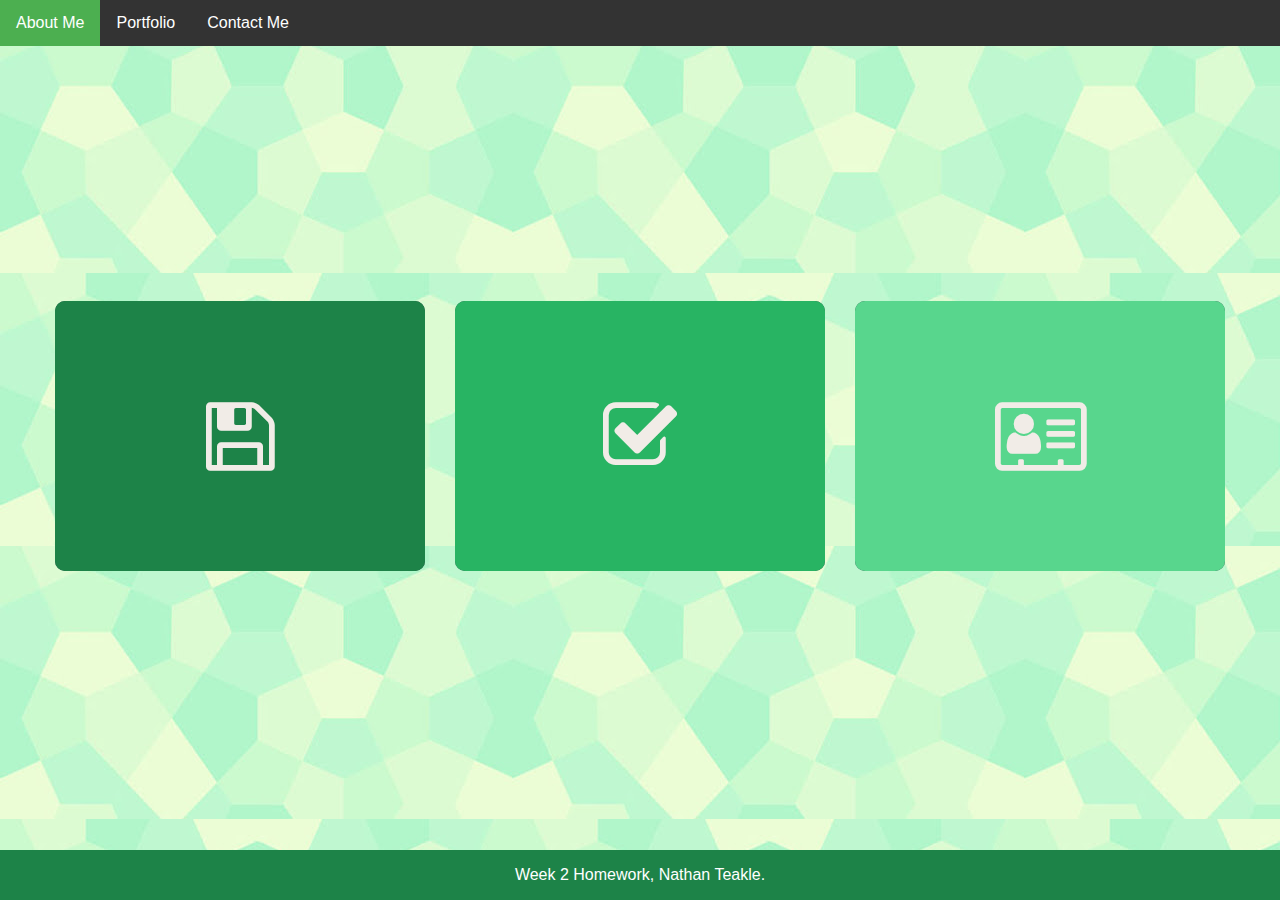
<file: index.html>
<!DOCTYPE html>
<!-- saved from url=(0038)file:///Users/user/Desktop/3boxes.html -->
<html>

<head>
    <meta http-equiv="Content-Type" content="text/html; charset=windows-1252">
    <meta name="viewport" content="width=device-width, initial-scale=1.0">
    <title>Week 1 Homework</title>
    <link rel="stylesheet" type="text/css" href="style2.css">
    <link href="https://www.stackpath.boostrapcdn.com/font-awesome/4.7.0/css/font-awesome.min.css" rel="stylesheet">
    <link rel="stylesheet" href="https://cdnjs.cloudflare.com/ajax/libs/font-awesome/4.7.0/css/font-awesome.min.css">
</head>

<body>

    <ul>
        <li><a class="active" href="index.html">About Me</a></li>
        <li><a href="portfolio.html">Portfolio</a></li>
        <li><a href="contact.html">Contact Me</a></li>
    </ul>

    <style>
        body {
            background-image: url('unnamed.jpg');
        }
    </style>
    <div class="container">
        <div class="box">
            <div class="icon"><i class="fa fa-floppy-o" aria-hidden="true"></i></div>
            <div class="content">
                <h3>Current Studies</h3>
                <p>Currently studying Software Engineering &amp; Web Development at The Univeristy of Adelaide through
                    their Coding Bootcamp. </p>
            </div>
        </div>
        <div class="box">
            <div class="icon"><i class="fa fa-check-square-o" aria-hidden="true"></i></div>
            <div class="content">
                <h3>Goals</h3>
                <p>To deepen my understanding of Coding &amp; Software through this course. I would also love to
                    eventually work in this industry.</p>
            </div>
        </div>
        <div class="box">
            <div class="icon"><i class="fa fa-address-card-o" aria-hidden="true"></i></div>
            <div class="content">
                <h3>Hobbies</h3>
                <p>I Am a Huge F1 Fan, plus I also really enjoy playing Cricket and Rainbow Six Siege. I also enjoy
                    watching movies and for some reason I like reading books.
                </p>
            </div>
        </div>
    </div>
    <div class="footer">
        <p>Week 2 Homework, Nathan Teakle.</p>
    </div>
</body>

</html>
</file>
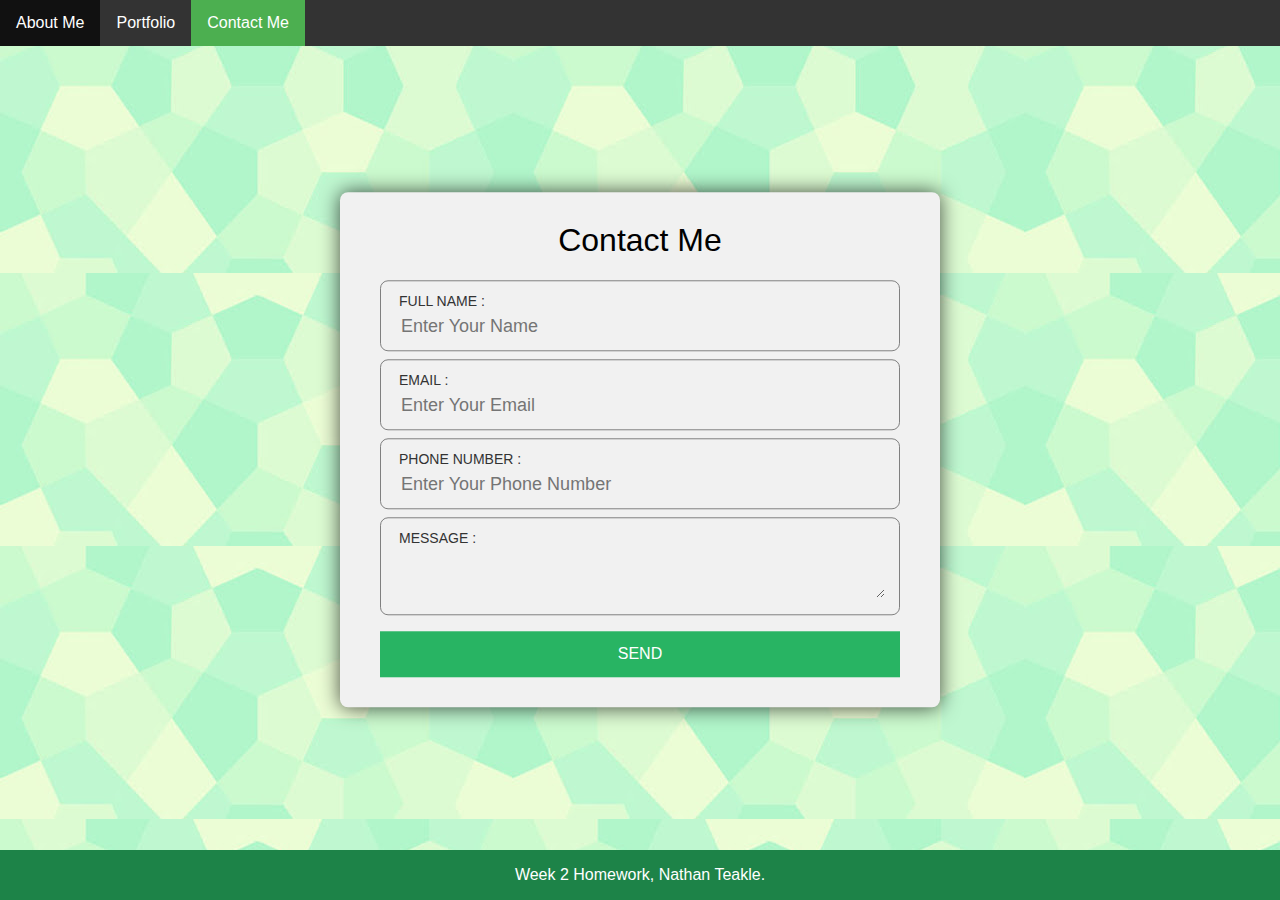
<file: contact.html>
<!DOCTYPE html>
<!-- saved from url=(0038)file:///Users/user/Desktop/3boxes.html -->
<html>

<head>
    <meta http-equiv="Content-Type" content="text/html; charset=windows-1252">
    <meta name="viewport" content="width=device-width, initial-scale=1.0">
    <title>Week 1 Homework</title>
    <link rel="stylesheet" type="text/css" href="style2.css">
    <link href="https://www.stackpath.boostrapcdn.com/font-awesome/4.7.0/css/font-awesome.min.css" rel="stylesheet">
    <link rel="stylesheet" href="https://cdnjs.cloudflare.com/ajax/libs/font-awesome/4.7.0/css/font-awesome.min.css">
</head>

<body>

    <ul>
        <li><a href="index.html">About Me</a></li>
        <li><a href="portfolio.html">Portfolio</a></li>
        <li><a class="active" href="contact.html">Contact Me</a></li>
    </ul>

    <style>
        body {
            background-image: url('unnamed.jpg');
        }
    </style>

    <div class="contact-form">
        <h1>Contact Me</h1>
        <div class="txtb">
            <label>Full Name :</label>
            <input type="text" name="" value="" placeholder="Enter Your Name">
        </div>

        <div class="txtb">
            <label>Email :</label>
            <input type="email" name="" value="" placeholder="Enter Your Email">
        </div>

        <div class="txtb">
            <label>Phone Number :</label>
            <input type="text" name="" value="" placeholder="Enter Your Phone Number">
        </div>

        <div class="txtb">
            <label>Message :</label>
            <textarea></textarea>
        </div>
        <a class="btn">Send</a>
    </div>
    <div class="footer">
        <p>Week 2 Homework, Nathan Teakle.</p>
    </div>

</body>

</html>
</file>
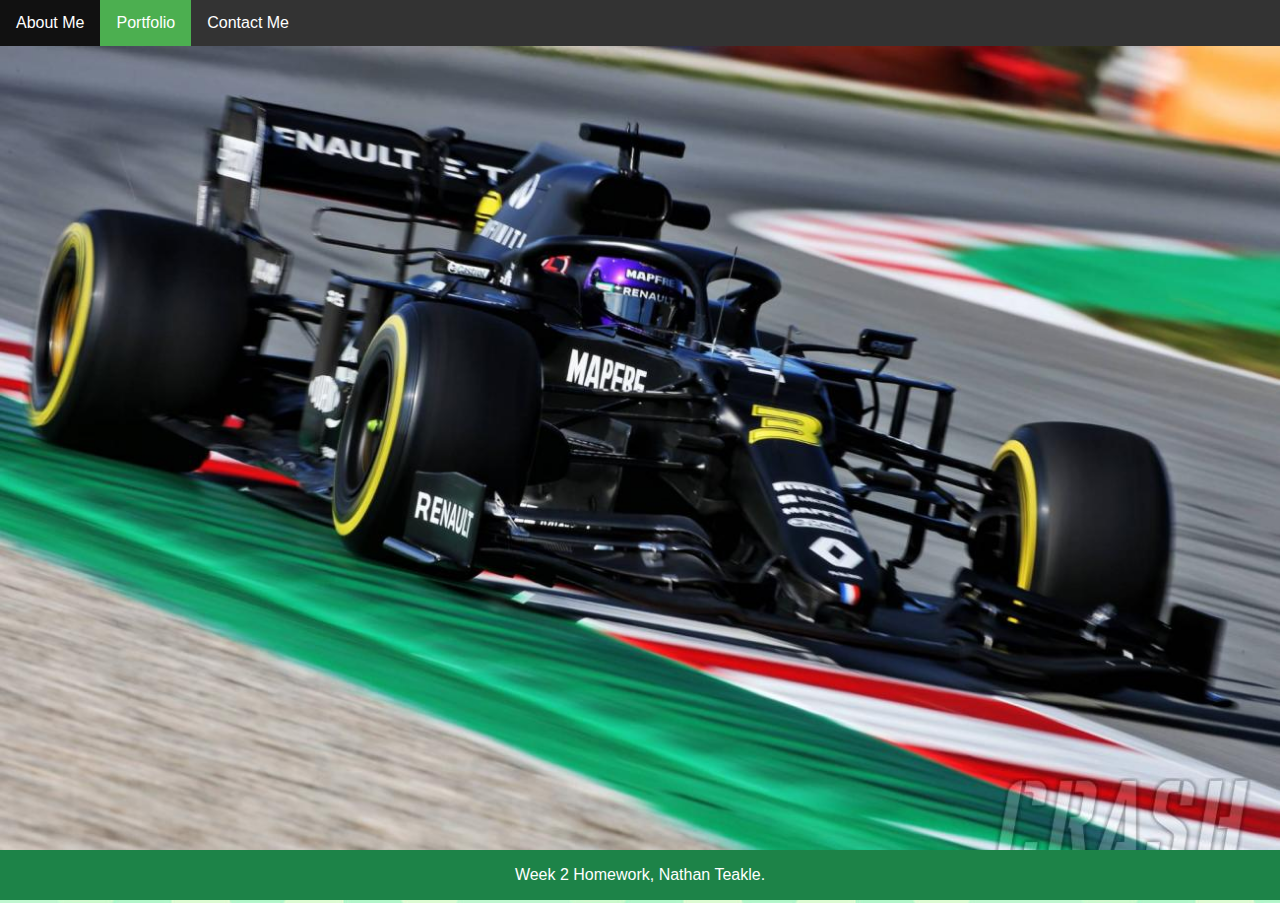
<file: portfolio.html>
<!DOCTYPE html>
<!-- saved from url=(0038)file:///Users/user/Desktop/3boxes.html -->
<html>

<head>
    <meta http-equiv="Content-Type" content="text/html; charset=windows-1252">
    <meta name="viewport" content="width=device-width, initial-scale=1.0">
    <meta name="viewport" content="width=device-width,initial-scale">
    <title>Week 1 Homework</title>
    <link rel="stylesheet" type="text/css" href="style2.css">
    <link href="https://www.stackpath.boostrapcdn.com/font-awesome/4.7.0/css/font-awesome.min.css" rel="stylesheet">
    <link rel="stylesheet" href="https://cdnjs.cloudflare.com/ajax/libs/font-awesome/4.7.0/css/font-awesome.min.css">
</head>

<body>

    <ul>
        <li><a href="index.html">About Me</a></li>
        <li><a class="active" href="portfolio.html">Portfolio</a></li>
        <li><a href="contact.html">Contact Me</a></li>
    </ul>

    <style type="text/css">
        .responsive {
            max-width: 100%;

        }
    </style>


    <img class="responsive" src="number1.jpg">
    <style>
        body {
            background-image: url('unnamed.jpg');
        }
    </style>
    <div class="footer">
        <p>Week 2 Homework, Nathan Teakle.</p>
    </div>

</body>

</html>
</file>
<file: style2.css>
body {
    margin: 0;
    padding: 0;
    font-family: sans-serif;
}

ul {
    list-style-type: none;
    margin: 0;
    padding: 0;
    overflow: hidden;
    background-color: #333;
}

li {
    float: left;
}

li a {
    display: block;
    color: white;
    text-align: center;
    padding: 14px 16px;
    text-decoration: none;
}

li a:hover:not(.active) {
    background-color: #111;
}

.active {
    background-color: #4CAF50;
}

.container {
    position: relative;
    width: 1200px;
    height: 300px;
    margin: 240px auto;
}

.container .box {
    position: relative;
    width: calc(400px - 30px);
    height: calc(300px - 30px);
    background-color: #2F4F4F;
    float: left;
    margin: 15px;
    box-sizing: border-box;
    overflow: hidden;
    border-radius: 10px;
}

.container .box .icon {
    position: absolute;
    top: 0;
    left: 0;
    width: 100%;
    height: 100%;
    transition: 0.5s;
    z-index: 1;
    color: #F1ECE7;
}

.container .box:hover .icon {
    top: 20px;
    left: calc(50% - 40px);
    width: 80px;
    height: 80px;
    border-radius: 25%;
}

.container .box .icon .fa {
    position: absolute;
    top: 50%;
    left: 50%;
    transform: translate(-50%, -50%);
    font-size: 80px;
    transition: 0.5s;
}

.container .box:hover .icon .fa {
    font-size: 40px;
}

.container .box .content {
    position: absolute;
    top: 100%;
    height: calc(100% - 100px);
    text-align: center;
    padding: 20px;
    box-sizing: border-box;
    transition: 0.5s;
    opacity: 0;
}

.container .box:hover .content {
    top: 100px;
    opacity: 2;
}

.container .box .content h3 {
    margin: 0 0 10px;
    padding: 0;
    color: #fff;
    font-size: 24px;
}

.container .box .content p {
    margin: 0;
    padding: 0;
    color: #fff;
}

.container .box:nth-child(1) .icon {
    background: #1D8348;
}

.container .box:nth-child(1) .icon {
    background: #1D8348;
}

.container .box:nth-child(2) .icon {
    background: #28B463;
}

.container .box:nth-child(2) .icon {
    background: #28B463;
}

.container .box:nth-child(3) .icon {
    background: #58D68D;
}

.container .box:nth-child(3) .icon {
    background: #58D68D;
}


.contact-form {
    width: 85%;
    max-width: 600px;
    background: #f1f1f1;
    position: absolute;
    top: 50%;
    left: 50%;
    transform: translate(-50%, -50%);
    padding: 30px 40px;
    box-sizing: border-box;
    border-radius: 8px;
    text-align: center;
    box-shadow: 0 0 20px #000000b3;
    font-family: "Montserrat", sans-serif;
}

.contact-form h1 {
    margin-top: 0;
    font-weight: 200;
}

.txtb {
    border: 1px solid gray;
    margin: 8px 0;
    padding: 12px 18px;
    border-radius: 8px;
}

.txtb label {
    display: block;
    text-align: left;
    color: #333;
    text-transform: uppercase;
    font-size: 14px;
}

.txtb input,
.txtb textarea {
    width: 100%;
    border: none;
    background: none;
    outline: none;
    font-size: 18px;
    margin-top: 6px;
}

.btn {
    display: inline-block;
    background: #28B463;
    padding: 14px 0;
    color: white;
    text-transform: uppercase;
    cursor: pointer;
    margin-top: 8px;
    width: 100%;
}

.footer {
    position: fixed;
    left: 0;
    bottom: 0;
    width: 100%;
    background-color: #1D8348;
    color: white;
    text-align: center;
}
</file>
